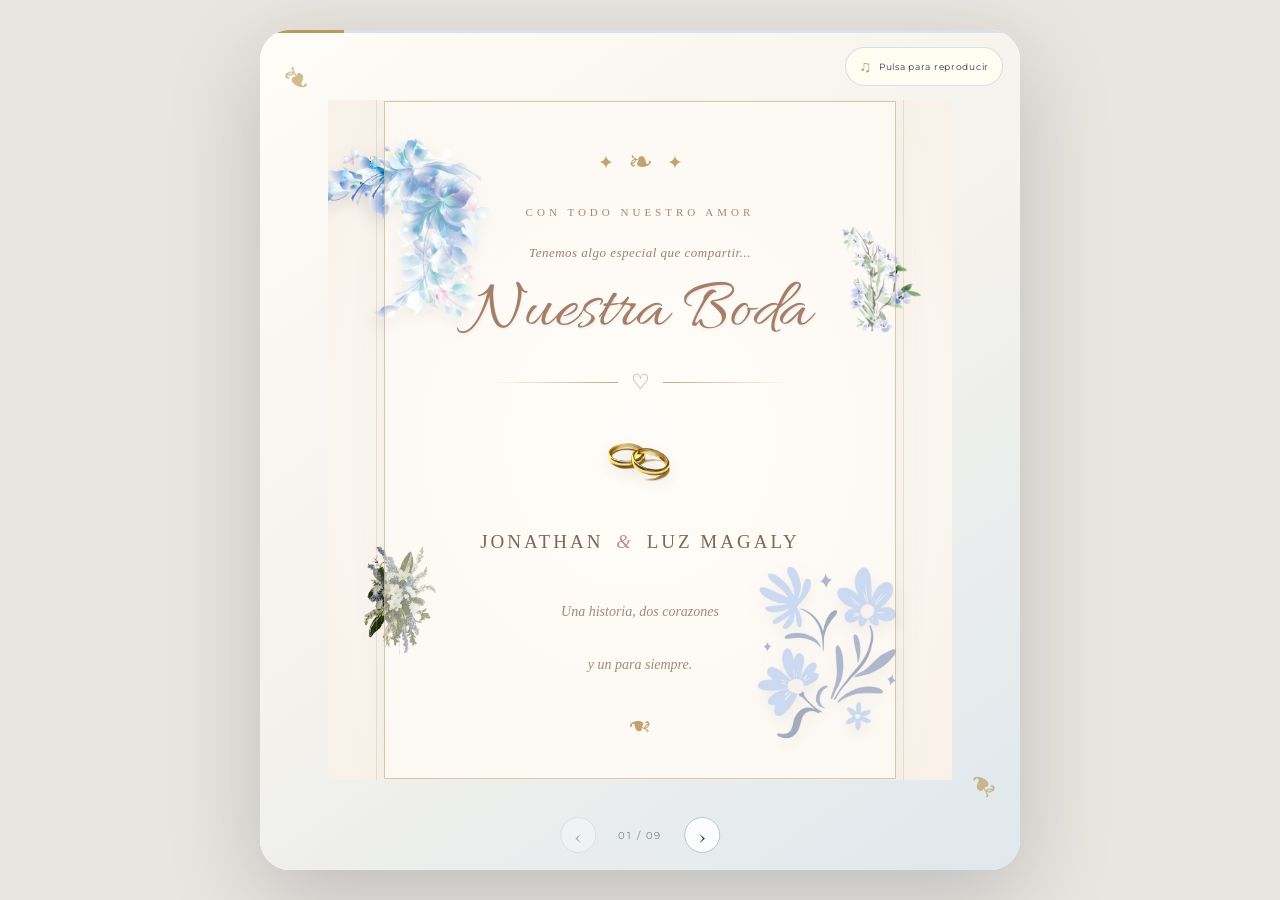
<file: index.html>
<!doctype html>
<html lang="es">
<head>
  <meta charset="utf-8"><meta name="viewport" content="width=device-width,initial-scale=1,viewport-fit=cover">
  <meta name="theme-color" content="#e9e4dc"><meta name="description" content="Acompáñanos a celebrar nuestra boda.">
  <title>Nuestra Boda · Jonathan & Luz Magaly</title>
  <link rel="preconnect" href="https://fonts.googleapis.com"><link rel="preconnect" href="https://fonts.gstatic.com" crossorigin>
  <link href="https://fonts.googleapis.com/css2?family=Allura&family=Cormorant+Garamond:wght@400;500;600;700&family=Montserrat:wght@300;400;500;600&display=swap" rel="stylesheet">
  <link rel="stylesheet" href="styles.css">
</head>
<body>
  <main class="invite" aria-live="polite">
    <div class="progress"><span id="progressBar"></span></div>
    <section id="scene" class="scene scene-enter">
      <div class="scene-photo" id="sceneImage"></div><div class="photo-shade"></div>
      <div class="scene-html" id="sceneContent"></div>
      <div class="corner corner-tl">❧</div><div class="corner corner-br">❧</div>
    </section>
    <div class="controls"><button class="control" id="prevBtn" aria-label="Escena anterior">‹</button><span id="counter">01 / 09</span><button class="control" id="nextBtn" aria-label="Siguiente escena">›</button></div>
    <button class="sound" id="soundBtn" aria-label="Activar música"><span id="soundIcon">♫</span><span id="soundLabel">Activar música</span></button>
    <audio id="music" src="assets/musica-referencia.mp3" preload="auto" loop></audio>
  </main>
  <script src="content.js"></script><script src="app.js"></script>
</body></html>
</file>
<file: styles.css>
:root {
  --ink: #263b55;
  --navy: #263e5d;
  --blue: #a9bdcf;
  --blue-light: #e7edf1;
  --paper: #fffdf8;
  --gold: #b99a58;
  --rose: #b88e88;
  --serif: "Cormorant Garamond", Georgia, serif;
  --script: "Allura", "Brush Script MT", cursive;
  --sans: "Montserrat", sans-serif;
}
* {
  box-sizing: border-box;
}
html,
body {
  margin: 0;
  min-height: 100%;
  background: #e9e5df;
  color: var(--ink);
}
body {
  font-family: var(--serif);
  display: grid;
  place-items: center;
  min-height: 100svh;
  padding: 22px;
}
.invite {
  width: min(100%, 520px);
  height: min(min(940px, calc(100svh - 44px)), 920px);
  min-height: 600px;
  position: relative;
  overflow: hidden;
  border-radius: 24px;
  background: var(--paper);
  box-shadow: 0 28px 90px #1d2c3d35;
  isolation: isolate;
}
.scene {
  position: absolute;
  inset: 0;
  overflow: hidden;
  display: grid;
  place-items: center;
  background: #f8f5ef;
}
.scene-photo {
  position: absolute;
  inset: -4%;
  background-size: cover;
  background-position: center;
  transform: scale(1.04);
  filter: saturate(0.7);
  opacity: 0.3;
  transition:
    transform 1.4s ease,
    opacity 0.9s ease;
}
.photo-shade {
  position: absolute;
  inset: 0;
  background: linear-gradient(
    145deg,
    #fffdf8ed 0%,
    #f4f2ece8 48%,
    #dce6eddd 100%
  );
}
.scene-html {
  position: absolute;
  inset: 0;
  z-index: 2;
  display: grid;
  place-items: center;
  overflow: auto;
  padding: 58px 7% 82px;
  scrollbar-width: none;
}
.scene-html::-webkit-scrollbar {
  display: none;
}
.layout {
  position: relative;
  width: 100%;
  min-height: 100%;
  display: grid;
  place-items: center;
  text-align: center;
}
.eyebrow,
.label,
.confirm-label {
  font: 500 12px/1.8 var(--sans);
  letter-spacing: 0.23em;
  text-transform: uppercase;
  color: #907b4e;
}
.script-title {
  font: 400 clamp(54px, 13vw, 86px)/0.92 var(--script);
  color: var(--navy);
  margin: 14px 0 16px;
  text-shadow: 0 2px #fff9;
}
.lead {
  font: 500 clamp(17px, 4.4vw, 22px)/1.38 var(--serif);
  color: #46566a;
  max-width: 360px;
  margin: 14px auto;
  white-space: pre-line;
}
.ornament-line {
  color: var(--gold);
  letter-spacing: 0.22em;
  font-size: 20px;
  margin: 18px auto;
}
.small-note {
  font: italic 15px var(--serif);
  color: #7c8490;
  margin-top: 24px;
}
.names-small {
  font: 500 13px var(--sans);
  letter-spacing: 0.24em;
  color: #8e7950;
  margin-top: 30px;
}
.floral {
  position: absolute;
  z-index: 4;
  width: clamp(110px, 27%, 190px);
  height: auto;
  object-fit: contain;
  pointer-events: none;
  filter: drop-shadow(0 7px 8px #3a435022);
}
.floral-left {
  left: -4%;
  top: 14%;
  max-height: 48%;
}
.floral-right {
  right: -4%;
  bottom: 10%;
  max-height: 48%;
}
.floral-top {
  top: -2%;
  right: 5%;
  width: 35%;
  max-height: 27%;
}
.floral-bottom {
  bottom: -2%;
  left: 3%;
  width: 34%;
  max-height: 26%;
}
/* 06 · Invitación: composición editorial */
.invitation-layout {
  background: linear-gradient(120deg, #e7edf0d9, #fffdf8e8 50%, #f2e9dfd9);
}
.invitation-card {
  width: 92%;
  padding: 44px 24px;
  background: #fffdf8e8;
  box-shadow: 0 24px 60px #293b4e1a;
  border-top: 1px solid #b99a5888;
  border-bottom: 1px solid #b99a5888;
}
.script-kicker {
  font: italic 25px var(--serif);
  color: #9b8558;
  margin: 18px 0;
}
.couple-names {
  font: 500 clamp(25px, 6vw, 39px)/1.16 var(--serif);
  color: var(--navy);
  overflow-wrap: anywhere;
  margin: 12px auto;
  max-width: 420px;
}
.invitation-card .lead {
  max-width: 330px;
}
/* 07 · Evento: tarjeta de fecha */
.details-layout {
  background: linear-gradient(135deg, #e2eaf0e8, #fffdf8ed);
}
.details-card {
  width: 88%;
  padding: 42px 24px;
  background: #fffdf7ec;
  border: 1px solid #b99a5880;
  box-shadow: 0 18px 60px #20364a1c;
}
.details-card .script-title {
  font-size: clamp(62px, 15vw, 92px);
}
.date-ribbon {
  margin: 24px -24px;
  padding: 17px 12px;
  background: #2c4562;
  color: #fffdf6;
  display: flex;
  flex-direction: column;
  gap: 8px;
}
.date-text {
  font: 500 clamp(17px, 4.2vw, 22px) var(--serif);
  text-transform: capitalize;
}
.time-text {
  font: 500 9px var(--sans);
  letter-spacing: 0.2em;
}
.detail-place {
  padding: 18px 0 0;
}
.detail-place p {
  font: 500 clamp(16px, 4vw, 20px)/1.25 var(--serif);
  color: #40536b;
  margin: 5px auto 15px;
  overflow-wrap: anywhere;
}
/* 08 · Sobre: minimalismo romántico */
.gift-layout {
  background: radial-gradient(ellipse at center, #fffdf8 0 42%, #e4edf2d9 100%);
}
.gift-card {
  width: 84%;
  padding: 45px 24px;
  background: #fffdf8e8;
  border-radius: 5px;
  box-shadow: 0 20px 65px #20364a1b;
  border: 1px solid #b99a5877;
}
.gift-icon {
  font-size: 48px;
  color: var(--gold);
  margin: 20px auto 0;
}
.gift-card .script-title {
  font-size: clamp(60px, 15vw, 92px);
}
/* 09 · Cierre: marco azul */
.final-layout {
  background: linear-gradient(145deg, #dce7efed, #fffdf8ed 48%, #e7ded1d9);
}
.final-card {
  width: 86%;
  padding: 38px 22px;
  border: 1px solid #b99a5888;
  outline: 1px solid #b99a5844;
  outline-offset: -10px;
  background: #fffdf7c9;
}
.final-heart {
  font-size: 54px;
  color: var(--gold);
  margin: 6px auto;
}
.final-card .script-title {
  font-size: clamp(100px, 25vw, 145px);
  margin: 2px auto;
}
.confirm-label {
  margin: 24px auto 4px;
}
.confirm-number {
  font: 600 17px var(--serif);
  color: #314965;
  overflow-wrap: anywhere;
}
.loading-scene {
  font-size: 40px;
  color: var(--gold);
}
.progress {
  height: 3px;
  position: absolute;
  z-index: 8;
  top: 0;
  left: 0;
  right: 0;
  background: #d8e0e8;
}
.progress span {
  display: block;
  height: 100%;
  width: 11.11%;
  background: var(--gold);
  transition: width 0.55s ease;
}
.controls {
  position: absolute;
  z-index: 8;
  bottom: 17px;
  left: 50%;
  transform: translateX(-50%);
  display: flex;
  align-items: center;
  gap: 22px;
  color: #7a8490;
  font: 10px var(--sans);
  letter-spacing: 0.15em;
}
.control {
  border: 1px solid #b9c5d1;
  background: #ffffffdc;
  color: var(--ink);
  width: 36px;
  height: 36px;
  border-radius: 50%;
  font: 27px/1 var(--serif);
  cursor: pointer;
  transition: 0.25s;
}
.control:hover {
  background: var(--navy);
  color: white;
}
.control:disabled {
  opacity: 0.35;
  cursor: default;
}
.sound {
  position: absolute;
  z-index: 9;
  right: 17px;
  top: 17px;
  border: 1px solid #b9c5d188;
  border-radius: 30px;
  padding: 9px 13px;
  background: #fffdf2e8;
  color: var(--ink);
  font: 9px var(--sans);
  letter-spacing: 0.08em;
  display: flex;
  align-items: center;
  gap: 7px;
  cursor: pointer;
}
.sound span:first-child {
  font-size: 16px;
  color: var(--gold);
}
.scene-enter .scene-photo {
  animation: photoZoom 8s ease both;
}
.scene-enter .layout {
  animation: sceneReveal 0.9s cubic-bezier(0.2, 0.7, 0.2, 1) both;
}
.scene-enter .floral {
  animation: floralReveal 1.2s 0.12s ease both;
}
@keyframes sceneReveal {
  from {
    opacity: 0;
    transform: translateY(24px) scale(0.985);
    filter: blur(5px);
  }
  to {
    opacity: 1;
    transform: translateY(0) scale(1);
    filter: blur(0);
  }
}
@keyframes photoZoom {
  from {
    transform: scale(1.12);
  }
  to {
    transform: scale(1.02);
  }
}
@keyframes floralReveal {
  from {
    opacity: 0;
    transform: translateY(16px) rotate(-5deg);
  }
  to {
    opacity: 1;
    transform: translateY(0) rotate(0);
  }
}
.corner {
  position: absolute;
  z-index: 5;
  color: #b99a58a8;
  font-size: 35px;
  pointer-events: none;
}
.corner-tl {
  top: 28px;
  left: 22px;
  transform: rotate(35deg);
}
.corner-br {
  bottom: 64px;
  right: 22px;
  transform: rotate(215deg);
}
@media (min-width: 700px) {
  body {
    padding: 30px;
  }
  .invite {
    width: min(100%, 760px);
    height: min(min(960px, calc(100svh - 60px)), 960px);
    border-radius: 30px;
  }
  .scene-photo {
    background-position: center 45%;
  }
  .scene-html {
    padding: 70px 9% 90px;
  }
  .layout {
    max-width: 650px;
  }
  .cover-frame {
    width: 78%;
    padding: 54px 30px;
  }
  .story-panel {
    width: 76%;
    margin-right: 7%;
    padding: 55px 42px;
  }
  .quote-card {
    width: 70%;
    padding: 58px 40px;
  }
  .family-card {
    width: 76%;
    padding: 55px 40px;
  }
  .oval-frame {
    width: 68%;
    min-height: 500px;
  }
  .invitation-card {
    width: 78%;
    padding: 56px 42px;
  }
  .details-card {
    width: 74%;
    padding: 55px 40px;
  }
  .gift-card {
    width: 72%;
    padding: 58px 40px;
  }
  .final-card {
    width: 76%;
    padding: 50px 40px;
  }
  .floral {
    width: clamp(150px, 24%, 230px);
  }
}
@media (max-width: 520px) {
  body {
    padding: 0;
    background: var(--paper);
  }
  .invite {
    width: 100%;
    height: 100svh;
    min-height: 560px;
    border-radius: 0;
    box-shadow: none;
  }
  .scene-html {
    padding: 62px 5% 82px;
  }
  .story-panel {
    padding: 35px 20px;
  }
  .family-columns {
    grid-template-columns: 1fr;
    gap: 5px;
  }
  .family-divider {
    line-height: 1;
  }
  .family-card {
    padding: 34px 18px;
  }
  .oval-frame {
    min-height: 390px;
    padding: 42px 20px;
  }
  .details-card {
    padding: 34px 17px;
  }
  .date-ribbon {
    margin: 20px -17px;
  }
  .sound {
    top: 14px;
    right: 12px;
  }
  .corner-tl {
    top: 24px;
    left: 16px;
  }
  .corner-br {
    right: 16px;
    bottom: 65px;
  }
  .floral-left {
    left: -10%;
  }
  .floral-right {
    right: -10%;
  }
}
@media (max-height: 700px) {
  .invite {
    min-height: 540px;
  }
  .scene-html {
    padding-top: 50px;
    padding-bottom: 72px;
  }
  .cover-frame,
  .quote-card,
  .family-card,
  .invitation-card,
  .details-card,
  .gift-card,
  .final-card {
    padding-top: 25px;
    padding-bottom: 25px;
  }
  .oval-frame {
    min-height: 330px;
    padding: 28px 20px;
  }
}
@media (prefers-reduced-motion: reduce) {
  *,
  *::before,
  *::after {
    animation-duration: 0.01ms !important;
    transition-duration: 0.01ms !important;
    scroll-behavior: auto !important;
  }
}

/* =========================================
   ESCENA 1 - PORTADA
   PORTADA - ESTILO ROMÁNTICO FLORAL
========================================= */

.cover-layout {
  position: relative;
  overflow: hidden;
  background:
    radial-gradient(ellipse at center, #fffdf9 0%, #f8f1e9 100%);
  color: #705b4c;
}

.cover-frame {
  position: relative;
  z-index: 2;
  width: min(82%, 560px);
  min-height: 75%;
  margin: auto;
  padding: 42px 25px 35px;
  display: flex;
  flex-direction: column;
  align-items: center;
  justify-content: center;
  text-align: center;

  border: 1px solid rgba(190, 157, 112, .55);
  outline: 1px solid rgba(190, 157, 112, .25);
  outline-offset: 7px;
  background: rgba(255, 253, 249, .48);
  box-shadow: 0 10px 35px rgba(130, 100, 75, .06);
}

.cover-top-ornament {
  display: flex;
  align-items: center;
  gap: 14px;
  margin-bottom: 22px;
  color: #c4a16e;
  font-size: 19px;
}

.cover-top-ornament .ornament-leaf {
  font-size: 30px;
}

.cover-layout .eyebrow {
  color: #a88769;
  font-family: Georgia, serif;
  font-size: 11px;
  letter-spacing: 4px;
  font-weight: 500;
}

.cover-intro {
  margin: 22px 0 4px;
  color: #9a8171;
  font-family: Georgia, serif;
  font-size: 13px;
  font-style: italic;
  letter-spacing: .5px;
}

.cover-layout .script-title {
  margin: 5px 0 12px;
  color: #a47e68;
  font-size: clamp(45px, 8vw, 70px);
  line-height: 1.2;
  font-weight: normal;
  text-shadow: 1px 2px 2px rgba(130, 90, 70, .08);
}

.cover-divider {
  display: flex;
  align-items: center;
  justify-content: center;
  gap: 13px;
  width: 65%;
  margin: 4px 0 8px;
}

.cover-divider span:not(.divider-heart) {
  height: 1px;
  flex: 1;
  background: linear-gradient(to right, transparent, #c5a77c);
}

.cover-divider span:last-child {
  background: linear-gradient(to left, transparent, #c5a77c);
}

.divider-heart {
  color: #c18d89;
  font-size: 21px;
}

.cover-layout .rings-image {
  width: 105px;
  max-height: 100px;
  object-fit: contain;
  margin: 8px auto 12px;
  filter: drop-shadow(0 5px 8px rgba(120, 90, 60, .15));
  animation: ringsFloat 4s ease-in-out infinite;
}

.cover-layout .names-small {
  margin: 8px 0;
  color: #806653;
  font-family: Georgia, serif;
  font-size: clamp(14px, 2.5vw, 19px);
  letter-spacing: 3px;
}

.cover-layout .names-small span {
  color: #c18d89;
  padding: 0 5px;
  font-style: italic;
}

.cover-layout .lead {
  margin-top: 12px;
  color: #a28a7a;
  font-family: Georgia, serif;
  font-size: 14px;
  line-height: 1.9;
  font-style: italic;
}

.cover-bottom-ornament {
  margin-top: 15px;
  color: #c4a16e;
  font-size: 29px;
  transform: rotate(180deg);
}

/* Flores decorativas */
.cover-layout .floral-left {
  left: -4%;
  top: 5%;
  width: 30%;
  max-width: 230px;
  max-height: 48%;
  transform: rotate(270deg);
  z-index: 1;
}

.cover-layout .floral-right {
  right: 5%;
  bottom: 5%;
  width: 30%;
  max-width: 230px;
  max-height: 48%;
  z-index: 1;
}

/* Botón de inicio */
.start-presentation-btn {
  position: absolute;
  z-index: 20;
  left: 50%;
  bottom: 7%;
  transform: translateX(-50%);

  display: flex;
  align-items: center;
  justify-content: center;
  gap: 10px;

  padding: 13px 25px;
  min-width: 155px;
  border: 1px solid #c5a16e;
  border-radius: 35px;
  background: rgba(255, 253, 249, .96);
  color: #927454;

  font-family: Georgia, serif;
  font-size: 13px;
  letter-spacing: 1px;
  cursor: pointer;
  box-shadow: 0 5px 20px rgba(120, 90, 60, .13);
  transition: all .3s ease;
}

.start-presentation-btn:hover {
  background: #c5a16e;
  color: white;
  box-shadow: 0 7px 22px rgba(120, 90, 60, .2);
}

.play-icon {
  font-size: 15px;
  margin-left: 2px;
}

/* Animación de los anillos */
@keyframes ringsFloat {
  0%, 100% { transform: translateY(0); }
  50% { transform: translateY(-5px); }
}

/* Adaptación a móviles */
@media (max-width: 520px) {
  .cover-frame {
    width: 78%;
    min-height: 70%;
    padding: 30px 15px;
  }

  .cover-top-ornament {
    margin-bottom: 15px;
  }

  .cover-layout .eyebrow {
    font-size: 9px;
    letter-spacing: 3px;
  }

  .cover-intro {
    font-size: 11px;
  }

  .cover-layout .rings-image {
    width: 85px;
    max-height: 85px;
  }

  .cover-layout .names-small {
    font-size: 13px;
    letter-spacing: 2px;
  }

  .cover-layout .lead {
    font-size: 12px;
  }

  .cover-layout .floral-left {
    left: -10%;
    top: 7%;
    width: 34%;
  }

  .cover-layout .floral-right {
    right: -5%;
    bottom: 8%;
    width: 34%;
  }

  .start-presentation-btn {
    bottom: 4%;
    padding: 11px 22px;
  }
}

/* Ajustes para celulares: aprovechar mejor el ancho */
@media (max-width: 520px) {

  .cover-layout {
    width: 100%;
    padding: 12px 8px;
  }

  .cover-frame {
    width: 100%;
    max-width: none;
    min-height: 82vh;
    padding: 30px 14px;
    margin: 0;
    box-sizing: border-box;
  }

  .cover-layout .floral-left {
    width: 125px;
    left: -12px;
    top: -8px;
  }

  .cover-layout .floral-right {
    width: 135px;
    right: -12px;
    bottom: -8px;
  }

  .cover-layout .script-title {
    font-size: clamp(2.8rem, 13vw, 4rem);
  }

  .cover-layout .rings-image {
    width: 90px;
  }
}

/* =====================================
   DECORACIÓN FLORAL ADICIONAL
===================================== */

.cover-layout {
  overflow: hidden;
  isolation: isolate;
}

.floral {
  pointer-events: none;
  z-index: 1;
  animation: floralAppear 1.8s ease both;
}

.floral-left {
  animation: floralAppear 1.8s ease both,
             flowerFloat 7s ease-in-out infinite;
}

.floral-right {
  animation: floralAppear 2s ease both,
             flowerFloat 8s ease-in-out infinite;
}

/* Flores pequeñas adicionales */
.floral-extra {
  position: absolute;
  width: 115px;
  opacity: 0.55;
  filter: saturate(0.85);
  pointer-events: none;
  z-index: 1;
}

.floral-extra-left {
  left: 2%;
  bottom: 18%;
  transform: rotate(25deg);
  animation: flowerFloat 9s ease-in-out infinite;
}

.floral-extra-right {
  right: 2%;
  top: 18%;
  transform: rotate(200deg);
  animation: flowerFloat 8s ease-in-out infinite reverse;
}

/* =====================================
   ANIMACIONES DE LA PORTADA
===================================== */

/* Aparición progresiva */
@keyframes floralAppear {
  from {
    opacity: 0;
  }
  to {
    opacity: 1;
  }
}

/* Movimiento delicado de las flores */
@keyframes flowerFloat {
  0%, 100% {
    translate: 0 0;
  }
  50% {
    translate: 0 -9px;
  }
}

/* Título */
.cover-frame .script-title {
  animation: titleAppear 1.4s ease both;
}

@keyframes titleAppear {
  from {
    opacity: 0;
    transform: translateY(18px);
  }
  to {
    opacity: 1;
    transform: translateY(0);
  }
}

/* Anillos */
.rings-image {
  animation: ringsEntrance 1.8s ease both,
             ringsFloat 5s ease-in-out 1.8s infinite;
}

@keyframes ringsEntrance {
  from {
    opacity: 0;
    transform: scale(0.75);
  }
  to {
    opacity: 1;
    transform: scale(1);
  }
}

/* Botón */
.start-presentation-btn {
  animation: buttonAppear 1.5s ease 1s both;
}

@keyframes buttonAppear {
  from {
    opacity: 0;
    transform: translateY(12px);
  }
  to {
    opacity: 1;
    transform: translateY(0);
  }
}

/* Respetar preferencias de movimiento */
@media (prefers-reduced-motion: reduce) {
  .cover-layout *,
  .cover-layout *::before,
  .cover-layout *::after {
    animation: none !important;
    transition: none !important;
  }
}

/* Ajustes para celular */
@media (max-width: 520px) {
  .floral-extra {
    width: 85px;
    opacity: 0.45;
  }

  .floral-extra-left {
    left: -8px;
    bottom: 20%;
  }

  .floral-extra-right {
    right: -8px;
    top: 20%;
  }
}

.ornament-divider::before,
.ornament-divider::after {
  content: "";
  flex: 1;
  height: 1px;
  background: linear-gradient(
    to right,
    transparent,
    rgba(177, 139, 91, 0.65),
    transparent
  );
}

/* =====================================
   PANTALLA 2 - HISTORIA
===================================== */

.story-layout {
  position: relative;
  display: flex;
  align-items: center;
  justify-content: center;
  overflow: hidden;
  isolation: isolate;
  padding: 30px 18px;
  box-sizing: border-box;

  background:
    radial-gradient(ellipse at 50% 45%,
      rgba(255,255,255,0.96),
      rgba(250,240,231,0.92) 72%,
      rgba(239,219,210,0.85)
    );
}

/* Panel central */
.story-panel {
  position: relative;
  z-index: 2;
  width: min(650px, 88%);
  padding: 55px 38px;
  text-align: center;
  box-sizing: border-box;

  background: rgba(255,255,255,0.48);
  border: 1px solid rgba(190,151,119,0.38);
  outline: 1px solid rgba(190,151,119,0.16);
  outline-offset: 8px;

  box-shadow:
    0 12px 40px rgba(112,76,59,0.07),
    inset 0 0 30px rgba(255,255,255,0.45);

  backdrop-filter: blur(5px);

  animation: storyPanelAppear 1.2s ease both;
}

.story-intro {
  display: block;
  margin-bottom: 15px;
  color: #bd8d91;
  font-size: 23px;
  animation: storyHeart 2.5s ease-in-out infinite;
}

.story-panel .eyebrow {
  display: block;
  margin-bottom: 20px;
  color: #a98770;
  font-size: 11px;
  letter-spacing: 4px;
}

.story-panel .script-title {
  color: #986d70;
  font-size: clamp(2.5rem, 6vw, 4.2rem);
  line-height: 1.2;
  margin: 0 auto 22px;
  animation: storyTextAppear 1.5s ease both;
}

/* Separador de líneas translúcidas */
.story-divider {
  display: flex;
  align-items: center;
  justify-content: center;
  gap: 15px;
  width: 75%;
  margin: 25px auto;
}

.story-divider span:not(.story-divider-symbol) {
  height: 1px;
  flex: 1;
  background: linear-gradient(
    to right,
    transparent,
    rgba(183,143,105,0.65),
    transparent
  );
}

.story-divider-symbol {
  color: #b58c76;
  font-size: 23px;
}

.story-panel .lead {
  max-width: 470px;
  margin: 0 auto;
  color: #725d56;
  font-family: Georgia, serif;
  font-size: clamp(17px, 2.4vw, 21px);
  line-height: 1.8;
}

.story-panel .small-note {
  margin-top: 18px;
  color: #a28b80;
  font-family: Georgia, serif;
  font-size: 14px;
  font-style: italic;
  letter-spacing: 0.4px;
}

.story-bottom-ornament {
  margin-top: 28px;
  color: #bd9690;
  font-size: 26px;
}

/* Flores decorativas */
.story-floral {
  position: absolute;
  z-index: 1;
  width: clamp(125px, 20vw, 230px);
  height: auto;
  opacity: 0.78;
  pointer-events: none;
}

.story-floral-top-left {
  top: -15px;
  left: -15px;
  animation: storyFlowerIn 1.5s ease both,
             flowerFloat 8s ease-in-out infinite;
}

.story-floral-top-right {
  top: -20px;
  right: -18px;
  transform: rotate(85deg);
  animation: storyFlowerIn 1.8s ease both,
             flowerFloat 9s ease-in-out infinite reverse;
}

.story-floral-bottom-left {
  bottom: -20px;
  left: -15px;
  transform: rotate(180deg);
  animation: storyFlowerIn 2s ease both,
             flowerFloat 8s ease-in-out infinite;
}

.story-floral-bottom-right {
  bottom: -20px;
  right: -15px;
  transform: rotate(180deg);
  animation: storyFlowerIn 2.2s ease both,
             flowerFloat 9s ease-in-out infinite reverse;
}

/* Pequeños destellos */
.story-sparkle {
  position: absolute;
  z-index: 1;
  color: #c9a47e;
  opacity: 0.65;
  pointer-events: none;
}

.sparkle-one {
  top: 20%;
  left: 24%;
  font-size: 25px;
  animation: sparkle 3s ease-in-out infinite;
}

.sparkle-two {
  right: 22%;
  top: 28%;
  font-size: 22px;
  animation: sparkle 4s ease-in-out infinite 1s;
}

.sparkle-three {
  bottom: 20%;
  right: 27%;
  font-size: 19px;
  animation: sparkle 3.5s ease-in-out infinite 0.5s;
}

/* Animaciones */
@keyframes storyPanelAppear {
  from {
    opacity: 0;
    transform: translateY(22px) scale(0.98);
  }
  to {
    opacity: 1;
    transform: translateY(0) scale(1);
  }
}

@keyframes storyTextAppear {
  from {
    opacity: 0;
    transform: translateY(15px);
  }
  to {
    opacity: 1;
    transform: translateY(0);
  }
}

@keyframes storyFlowerIn {
  from { opacity: 0; }
  to { opacity: 0.78; }
}

@keyframes storyHeart {
  0%, 100% { transform: scale(1); }
  50% { transform: scale(1.12); }
}

@keyframes sparkle {
  0%, 100% {
    opacity: 0.25;
    transform: scale(0.8) rotate(0deg);
  }
  50% {
    opacity: 0.85;
    transform: scale(1.15) rotate(25deg);
  }
}

/* Adaptación móvil */
@media (max-width: 520px) {
  .story-layout {
    padding: 18px 8px;
  }

  .story-panel {
    width: 94%;
    padding: 42px 17px;
    outline-offset: 5px;
  }

  .story-panel .eyebrow {
    font-size: 9px;
    letter-spacing: 3px;
  }

  .story-panel .script-title {
    font-size: clamp(2.3rem, 10vw, 3.2rem);
  }

  .story-panel .lead {
    font-size: 17px;
  }

  .story-panel .small-note {
    font-size: 13px;
  }

  .story-floral {
    width: 125px;
    opacity: 0.65;
  }

  .story-sparkle {
    font-size: 16px;
  }
}

/* =====================================
   PANTALLA 3 - CORAZÓN Y FOTOGRAFÍA
===================================== */

.quote-layout {
  position: relative;
  display: flex;
  align-items: center;
  justify-content: center;
  overflow: hidden;
  isolation: isolate;
  padding: 25px 12px;
  box-sizing: border-box;
  background: #f7eee9;
}

/* Fondo con desenfoque gaussiano */
.quote-background-blur {
  position: absolute;
  inset: -35px;
  z-index: -2;
  background:
    url("assets/adornos/pareja.jpeg") center / cover no-repeat;
  filter: blur(22px);
  opacity: 0.30;
  transform: scale(1.08);
}

.quote-background-overlay {
  position: absolute;
  inset: 0;
  z-index: -1;
  background: linear-gradient(
    135deg,
    rgba(255,247,242,0.78),
    rgba(255,255,255,0.84),
    rgba(245,224,218,0.78)
  );
}

/* Tarjeta central */
.quote-card {
  position: relative;
  z-index: 2;
  width: min(570px, 94%);
  padding: 32px 25px 28px;
  box-sizing: border-box;
  text-align: center;
  background: rgba(255,255,255,0.72);
  border: 1px solid rgba(184,143,119,0.42);
  outline: 1px solid rgba(184,143,119,0.18);
  outline-offset: 7px;
  backdrop-filter: blur(9px);
  box-shadow: 0 15px 45px rgba(100,55,50,0.12);
  animation: quoteCardIn 1.2s ease both;
}

.quote-card .eyebrow {
  color: #a98770;
  font-size: 10px;
  letter-spacing: 3px;
}

.quote-card .script-title {
  margin: 8px 0 5px;
  color: #98666d;
  font-size: clamp(2.8rem, 7vw, 4rem);
}

/* Corazón con fotografías recortadas */
.couple-heart {
  position: relative;
  width: 200px;
  height: 185px;
  margin: 12px auto 0;
  filter: drop-shadow(0 6px 12px rgba(150, 55, 70, 0.18));
  animation: heartEntrance 1.5s ease both;
}

/* Borde del corazón */
.heart-border {
  position: absolute;
  inset: 0;
  width: 100%;
  height: 100%;
  z-index: 2;
  overflow: visible;
  pointer-events: none;
}

/* Fotografías */
.heart-photo {
  position: absolute;
  inset: 0;
  display: flex;
  width: 100%;
  height: 100%;
  overflow: hidden;
  z-index: 1;

  /* Silueta del corazón */
  clip-path: polygon(
    50% 92%,
    43% 86%,
    35% 80%,
    25% 72%,
    16% 62%,
    9% 51%,
    6% 40%,
    7% 27%,
    13% 16%,
    23% 9%,
    34% 9%,
    44% 16%,
    50% 24%,
    56% 16%,
    66% 9%,
    77% 9%,
    87% 16%,
    93% 27%,
    94% 40%,
    91% 51%,
    84% 62%,
    75% 72%,
    65% 80%,
    57% 86%
  );
}

.heart-photo-half {
  position: relative;
  width: 50%;
  height: 100%;
  overflow: hidden;
  flex-shrink: 0;
}

.heart-photo-half img {
  display: block;
  width: 100%;
  height: 100%;
  object-fit: cover;
  object-position: center;
}


.heart-photo-left img,
.heart-photo-right img {
  object-position: center;
}

/* Unión sutil de las dos fotografías */
.heart-photo-left::after {
  content: "";
  position: absolute;
  inset: 0 0 0 auto;
  width: 35%;
  background: linear-gradient(
    to right,
    transparent,
    rgba(255, 255, 255, 0.2)
  );
  pointer-events: none;
}

.heart-photo-right::before {
  content: "";
  position: absolute;
  inset: 0 auto 0 0;
  width: 35%;
  background: linear-gradient(
    to right,
    rgba(255, 255, 255, 0.2),
    transparent
  );
  pointer-events: none;
}

/* Frase */
.quote-mark {
  margin-top: 5px;
  color: #c28d8c;
  font-family: Georgia, serif;
  font-size: 42px;
  line-height: 0.8;
}

.quote-text {
  max-width: 390px;
  margin: 8px auto 16px;
  color: #725d56;
  font-family: Georgia, serif;
  font-size: clamp(16px, 2.3vw, 19px);
  line-height: 1.65;
  font-style: italic;
}

.quote-divider {
  display: flex;
  align-items: center;
  gap: 12px;
  width: 70%;
  margin: 15px auto;
}

.quote-divider span:not(.quote-divider-symbol) {
  flex: 1;
  height: 1px;
  background: linear-gradient(
    to right,
    transparent,
    rgba(183,143,105,0.7),
    transparent
  );
}

.quote-divider-symbol {
  color: #b58c76;
  font-size: 22px;
}

.quote-signature {
  margin: 8px 0 0;
  color: #a77b79;
  font-family: Georgia, serif;
  font-size: 13px;
  letter-spacing: 2px;
}

/* Flores */
.quote-floral {
  position: absolute;
  z-index: 1;
  width: clamp(135px, 21vw, 230px);
  opacity: 0.75;
  pointer-events: none;
}

.quote-floral-left {
  left: -18px;
  top: -15px;
  animation: flowerFloat 8s ease-in-out infinite;
}

.quote-floral-right {
  right: -18px;
  bottom: -15px;
  transform: rotate(180deg);
  animation: flowerFloat 9s ease-in-out infinite reverse;
}

/* Destellos */
.quote-sparkle {
  position: absolute;
  z-index: 1;
  color: #b99175;
  opacity: 0.7;
  pointer-events: none;
}

.quote-sparkle-one {
  left: 20%;
  top: 24%;
  animation: sparkle 3s ease-in-out infinite;
}

.quote-sparkle-two {
  right: 19%;
  top: 30%;
  animation: sparkle 4s ease-in-out infinite 1s;
}

.quote-sparkle-three {
  right: 25%;
  bottom: 17%;
  animation: sparkle 3.5s ease-in-out infinite 0.5s;
}

/* Animaciones */
@keyframes quoteCardIn {
  from {
    opacity: 0;
    transform: translateY(20px) scale(0.97);
  }
  to {
    opacity: 1;
    transform: translateY(0) scale(1);
  }
}

@keyframes heartEntrance {
  from {
    opacity: 0;
    transform: scale(0.75);
  }
  to {
    opacity: 1;
    transform: scale(1);
  }
}

/* Móvil */
@media (max-width: 520px) {
  .quote-layout {
    padding: 18px 8px;
  }

  .quote-card {
    width: 94%;
    padding: 25px 15px 22px;
    outline-offset: 5px;
  }
  .couple-heart {
    width: 185px;
    height: 171px;
  }
.quote-floral {
    width: 125px;
    opacity: 0.62;
  }

  .quote-text {
    font-size: 16px;
  }
}

/* =====================================
   ESCENA 4 - NUESTROS PADRES
===================================== */

.family-layout {
  position: relative;
  min-height: 100%;
  width: 100%;
  display: flex;
  align-items: center;
  justify-content: center;
  overflow: hidden;
  padding: 35px 20px;
  background:
    radial-gradient(circle at center, #fffdf9, #f8f0e9);
}

.family-content {
  position: relative;
  z-index: 2;
  width: min(820px, 100%);
  text-align: center;
  padding: 30px 20px;
  animation: familyAppear 1s ease both;
}

.family-layout .eyebrow {
  display: block;
  color: #a77c63;
  font-size: 10px;
  letter-spacing: 3px;
  margin-bottom: 10px;
}

.family-layout .script-title {
  color: #805b54;
  font-size: clamp(38px, 6vw, 55px);
  margin: 0;
}

.family-main-divider {
  display: flex;
  align-items: center;
  justify-content: center;
  gap: 14px;
  margin: 12px auto;
  color: #b58a6e;
  font-size: 19px;
}

.family-main-divider span {
  width: 65px;
  height: 1px;
  background: linear-gradient(
    to right,
    transparent,
    rgba(181, 138, 110, 0.8),
    transparent
  );
}

.family-intro {
  max-width: 510px;
  margin: 15px auto 30px;
  color: #806e65;
  font-family: Georgia, serif;
  font-size: 14px;
  line-height: 1.8;
}

/* BLOQUES DE LOS PADRES */

.family-columns {
  display: grid;
  grid-template-columns: 1fr 1fr;
  gap: 22px;
  max-width: 720px;
  margin: 0 auto;
}

.family-card {
  position: relative;
  min-width: 0;
  padding: 30px 22px;
  background: rgba(255, 255, 255, 0.48);
  border: 1px solid rgba(178, 139, 113, 0.38);
  border-radius: 12px;
  box-shadow: 0 6px 22px rgba(110, 76, 60, 0.06);
  transition: transform 0.35s ease, background 0.35s ease;
}

/* Pequeño detalle decorativo superior */

.family-card::before {
  content: "❧";
  position: absolute;
  top: -13px;
  left: 50%;
  transform: translateX(-50%);
  padding: 0 12px;
  color: #b58a6e;
  background: #fbf6f0;
  font-size: 20px;
}

.family-card:hover {
  transform: translateY(-4px);
  background: rgba(255, 255, 255, 0.75);
}

.family-label {
  display: block;
  color: #a77c63;
  font-size: 10px;
  font-weight: 600;
  letter-spacing: 2px;
  margin-bottom: 18px;
}

.family-divider {
  display: flex;
  align-items: center;
  justify-content: center;
  gap: 12px;
  color: #b58a6e;
  font-size: 12px;
  margin-bottom: 17px;
}

.family-divider span {
  width: 42px;
  height: 1px;
  background: linear-gradient(
    to right,
    transparent,
    rgba(181, 138, 110, 0.8),
    transparent
  );
}

.family-names {
  color: #66514a;
  font-family: Georgia, serif;
  font-size: 17px;
  line-height: 1.9;
  white-space: pre-line;
  margin: 0;
}

.family-footer {
  margin-top: 30px;
  color: #9b8174;
  font-family: Georgia, serif;
  font-size: 13px;
  font-style: italic;
}

.family-footer span {
  display: block;
  margin-top: 5px;
  color: #bd8582;
  font-size: 20px;
}

/* FLORES DECORATIVAS */

.family-layout .floral {
  position: absolute;
  z-index: 1;
  pointer-events: none;
  opacity: 0.7;
}

.family-layout .floral-top {
  width: 220px;
  top: -25px;
  right: -15px;
  animation: familyFlowerFloat 7s ease-in-out infinite;
}

.family-layout .floral-bottom {
  width: 240px;
  bottom: -30px;
  left: -20px;
  animation: familyFlowerFloat 8s ease-in-out infinite reverse;
}

/* ANIMACIONES */

@keyframes familyAppear {
  from {
    opacity: 0;
    transform: translateY(18px);
  }
  to {
    opacity: 1;
    transform: translateY(0);
  }
}

@keyframes familyFlowerFloat {
  0%, 100% {
    transform: translateY(0) rotate(0deg);
  }
  50% {
    transform: translateY(-8px) rotate(2deg);
  }
}

/* RESPONSIVE */

@media (max-width: 600px) {
  .family-layout {
    padding: 25px 8px;
  }

  .family-content {
    width: 100%;
    padding: 25px 5px;
  }

  .family-intro {
    max-width: 340px;
    font-size: 13px;
    padding: 0 8px;
    margin-bottom: 25px;
  }

  .family-columns {
    gap: 10px;
  }

  .family-card {
    padding: 27px 10px 22px;
    border-radius: 10px;
  }

  .family-label {
    font-size: 8px;
    letter-spacing: 1px;
    line-height: 1.6;
  }

  .family-divider {
    gap: 5px;
  }

  .family-divider span {
    width: 22px;
  }

  .family-names {
    font-size: 14px;
    line-height: 1.8;
  }

  .family-layout .floral-top {
    width: 140px;
    top: -10px;
    right: -25px;
  }

  .family-layout .floral-bottom {
    width: 150px;
    bottom: -15px;
    left: -25px;
  }
}

@media (prefers-reduced-motion: reduce) {
  .family-content,
  .family-layout .floral {
    animation: none;
  }

  .family-card {
    transition: none;
  }
}

/* =====================================
   ESCENA 5 - NUESTROS TESTIGOS
===================================== */

.witnesses-layout {
  position: relative;
  min-height: 100%;
  width: 100%;
  display: flex;
  align-items: center;
  justify-content: center;
  overflow: hidden;
  padding: 35px 20px;
  background:
    radial-gradient(circle at center, #fffdf9, #f8f0e9);
}

.witnesses-content {
  position: relative;
  z-index: 2;
  width: min(720px, 100%);
  padding: 40px 35px;
  text-align: center;
  border: 1px solid rgba(178, 139, 113, 0.35);
  outline: 1px solid rgba(178, 139, 113, 0.18);
  outline-offset: 7px;
  background: rgba(255, 255, 255, 0.42);
  box-shadow: 0 10px 35px rgba(110, 76, 60, 0.05);
  animation: witnessesAppear 1s ease both;
}

.witnesses-layout .eyebrow {
  display: block;
  color: #a77c63;
  font-size: 10px;
  letter-spacing: 3px;
  line-height: 1.8;
}

.witnesses-ornament {
  color: #b58a6e;
  font-size: 24px;
  margin: 15px 0 8px;
  animation: witnessesFloat 5s ease-in-out infinite;
}

.witnesses-layout .script-title {
  color: #805b54;
  font-size: clamp(38px, 6vw, 55px);
  margin: 0;
}

.witnesses-divider {
  display: flex;
  align-items: center;
  justify-content: center;
  gap: 13px;
  margin: 15px auto 20px;
  color: #bd8582;
  font-size: 17px;
}

.witnesses-divider span {
  width: 65px;
  height: 1px;
  background: linear-gradient(
    to right,
    transparent,
    rgba(181, 138, 110, 0.8),
    transparent
  );
}

.witnesses-intro {
  max-width: 490px;
  margin: 0 auto 25px;
  color: #806e65;
  font-family: Georgia, serif;
  font-size: 14px;
  line-height: 1.9;
}

/* MARCO DE LOS NOMBRES */

.witnesses-name-frame {
  position: relative;
  max-width: 520px;
  min-height: 100px;
  display: flex;
  align-items: center;
  justify-content: center;
  margin: 0 auto;
  padding: 28px 35px;
  border-top: 1px solid rgba(178, 139, 113, 0.4);
  border-bottom: 1px solid rgba(178, 139, 113, 0.4);
  background: rgba(255, 250, 245, 0.55);
}

.witnesses-names {
  color: #66514a;
  font-family: Georgia, serif;
  font-size: 19px;
  line-height: 1.9;
  white-space: pre-line;
  margin: 0;
}

.witnesses-corner {
  position: absolute;
  color: #b58a6e;
  font-size: 13px;
}

.witnesses-corner-tl {
  top: 8px;
  left: 10px;
}

.witnesses-corner-tr {
  top: 8px;
  right: 10px;
}

.witnesses-corner-bl {
  bottom: 8px;
  left: 10px;
}

.witnesses-corner-br {
  bottom: 8px;
  right: 10px;
}

.witnesses-footer {
  margin-top: 27px;
  color: #9b8174;
  font-family: Georgia, serif;
  font-size: 13px;
  font-style: italic;
}

.witnesses-footer span {
  display: block;
  margin-top: 7px;
  color: #b58a6e;
  font-size: 23px;
}

/* FLORES */

.witnesses-layout .floral {
  position: absolute;
  z-index: 1;
  width: 230px;
  pointer-events: none;
  opacity: 0.72;
}

.witnesses-layout .floral-left {
  left: -30px;
  top: 50%;
  transform: translateY(-50%);
  animation: witnessesFlowerLeft 8s ease-in-out infinite;
}

.witnesses-layout .floral-right {
  right: -30px;
  top: 50%;
  transform: translateY(-50%);
  animation: witnessesFlowerRight 8s ease-in-out infinite;
}

/* ANIMACIONES */

@keyframes witnessesAppear {
  from {
    opacity: 0;
    transform: translateY(18px);
  }
  to {
    opacity: 1;
    transform: translateY(0);
  }
}

@keyframes witnessesFloat {
  0%, 100% {
    transform: translateY(0);
  }
  50% {
    transform: translateY(-5px);
  }
}

@keyframes witnessesFlowerLeft {
  0%, 100% {
    transform: translateY(-50%) rotate(0deg);
  }
  50% {
    transform: translateY(calc(-50% - 8px)) rotate(2deg);
  }
}

@keyframes witnessesFlowerRight {
  0%, 100% {
    transform: translateY(-50%) rotate(0deg);
  }
  50% {
    transform: translateY(calc(-50% - 8px)) rotate(-2deg);
  }
}

/* MÓVILES */

@media (max-width: 600px) {
  .witnesses-layout {
    padding: 25px 12px;
  }

  .witnesses-content {
    width: 100%;
    padding: 30px 15px;
  }

  .witnesses-layout .eyebrow {
    font-size: 9px;
    letter-spacing: 2px;
  }

  .witnesses-intro {
    font-size: 13px;
    line-height: 1.8;
  }

  .witnesses-name-frame {
    padding: 25px 18px;
  }

  .witnesses-names {
    font-size: 16px;
  }

  .witnesses-layout .floral {
    width: 125px;
    opacity: 0.55;
  }

  .witnesses-layout .floral-left {
    left: -35px;
  }

  .witnesses-layout .floral-right {
    right: -35px;
  }
}

@media (prefers-reduced-motion: reduce) {
  .witnesses-content,
  .witnesses-ornament,
  .witnesses-layout .floral {
    animation: none;
  }
}


/* =====================================
   PANTALLA 6 - INVITACIÓN PERSONAL
===================================== */

.invitation-layout {
  position: relative;
  display: flex;
  align-items: center;
  justify-content: center;
  overflow: hidden;
  isolation: isolate;
  padding: 25px 15px;
  box-sizing: border-box;
  background: #f7eee9;
}

/* Fondo texturizado */
.invitation-background {
  position: absolute;
  inset: 0;
  z-index: -2;
  background-image: url("assets/adornos/fondo-invitacion-2.jpg");
  background-size: cover;
  background-position: center;
  background-repeat: no-repeat;
  transform: scale(1.02);
}

/* Velo para mejorar la lectura */
.invitation-overlay {
  position: absolute;
  inset: 0;
  z-index: -1;
  background: rgba(255, 247, 241, 0.12);
}

/* Contenido */
.invitation-card {
  position: relative;
  width: min(570px, 94%);
  padding: 45px 28px;
  box-sizing: border-box;
  text-align: center;
  background: rgba(255, 250, 246, 0.68);
  border: 1px solid rgba(184, 143, 119, 0.48);
  outline: 1px solid rgba(184, 143, 119, 0.2);
  outline-offset: 7px;
  backdrop-filter: blur(5px);
  box-shadow: 0 15px 45px rgba(100, 55, 50, 0.12);
  animation: quoteCardIn 1.2s ease both;
}

.invitation-card .eyebrow {
  color: #98705e;
  font-size: 10px;
  letter-spacing: 2.5px;
  line-height: 1.8;
}

.invitation-card .script-kicker {
  margin: 28px 0 12px;
  color: #a65f65;
  font-family: "Script", cursive;
  font-size: clamp(28px, 5vw, 38px);
}

.invitation-card .couple-names {
  margin: 12px 0;
  color: #985b60;
  font-family: "Script", cursive;
  font-size: clamp(38px, 7vw, 60px);
  line-height: 1.2;
  overflow-wrap: anywhere;
}

.invitation-divider {
  display: flex;
  align-items: center;
  justify-content: center;
  gap: 14px;
  width: 75%;
  margin: 25px auto;
}

.invitation-divider span {
  flex: 1;
  height: 1px;
  background: linear-gradient(
    to right,
    transparent,
    rgba(183, 143, 105, 0.8),
    transparent
  );
}

.invitation-divider b {
  color: #b58c76;
  font-size: 23px;
  font-weight: normal;
}

.invitation-card .lead {
  max-width: 390px;
  margin: 0 auto;
  color: #725d56;
  font-family: Georgia, serif;
  font-size: clamp(16px, 2.3vw, 19px);
  line-height: 1.7;
  font-style: italic;
}

/* Móvil */
@media (max-width: 520px) {
  .invitation-layout {
    padding: 18px 10px;
  }

  .invitation-card {
    width: 96%;
    padding: 35px 18px;
    outline-offset: 5px;
  }

  .invitation-card .eyebrow {
    font-size: 9px;
    letter-spacing: 1.8px;
  }

  .invitation-card .couple-names {
    font-size: clamp(34px, 10vw, 48px);
  }

  .invitation-divider {
    width: 90%;
  }
}

/* Flores decorativas de la invitación */
.invitation-layout .floral {
  position: absolute;
  z-index: 1;
  width: clamp(150px, 25vw, 260px);
  opacity: 0.85;
  pointer-events: none;
  animation: flowerFloat 8s ease-in-out infinite;
}

.invitation-floral-top {
  top: -15px;
  left: -20px;
}

.invitation-floral-bottom {
  right: -20px;
  bottom: -15px;
  transform: rotate(180deg);
  animation-direction: reverse !important;
}

/* La tarjeta queda por encima de los adornos */
.invitation-card {
  z-index: 2;
}

/* Adaptación móvil */
@media (max-width: 520px) {
  .invitation-layout .floral {
    width: 135px;
    opacity: 0.72;
  }

  .invitation-floral-top {
    top: -8px;
    left: -25px;
  }

  .invitation-floral-bottom {
    right: -25px;
    bottom: -8px;
  }
}

/* =====================================
   PANTALLA 7 - DATOS DEL EVENTO
===================================== */

.details-layout {
  position: relative;
  display: flex;
  align-items: center;
  justify-content: center;
  overflow: hidden;
  isolation: isolate;
  padding: 30px 15px;
  box-sizing: border-box;
  background: #f7eee9;
}

/* Fondo */
.details-background {
  position: absolute;
  inset: 0;
  z-index: -2;
  background:
    radial-gradient(circle at center, #fffaf6, #f1e3da);
}

.details-overlay {
  position: absolute;
  inset: 0;
  z-index: -1;
  background: rgba(255, 250, 246, 0.2);
}

/* Tarjeta */
.details-card {
  position: relative;
  z-index: 2;
  width: min(540px, 94%);
  padding: 32px 28px 25px;
  box-sizing: border-box;
  text-align: center;
  background: rgba(255, 255, 255, 0.76);
  border: 1px solid rgba(184, 143, 119, 0.45);
  outline: 1px solid rgba(184, 143, 119, 0.18);
  outline-offset: 7px;
  backdrop-filter: blur(8px);
  box-shadow: 0 15px 45px rgba(100, 55, 50, 0.12);
  animation: quoteCardIn 1.2s ease both;
}

.details-card > .eyebrow {
  color: #a98770;
  font-size: 10px;
  letter-spacing: 2.5px;
}

.details-card > .script-title {
  margin: 10px 0 5px;
  color: #98666d;
  font-size: clamp(2.5rem, 6vw, 3.5rem);
}

/* Separador superior */
.details-ornament {
  display: flex;
  align-items: center;
  justify-content: center;
  gap: 12px;
  width: 75%;
  margin: 15px auto 20px;
}

.details-ornament span,
.location-separator span {
  flex: 1;
  height: 1px;
  background: linear-gradient(
    to right,
    transparent,
    rgba(183, 143, 105, 0.75),
    transparent
  );
}

.details-ornament b {
  color: #b58c76;
  font-size: 23px;
  font-weight: normal;
}

/* Fecha y hora */
.date-ribbon {
  padding: 15px 10px;
  margin-bottom: 18px;
  border-top: 1px solid rgba(183, 143, 105, 0.35);
  border-bottom: 1px solid rgba(183, 143, 105, 0.35);
}

.date-icon {
  color: #ffffff;
  font-size: 22px;
}

.date-text {
  margin: 5px 0;
  color: #ffffff;
  font-family: Georgia, serif;
  font-size: clamp(16px, 2.5vw, 19px);
  text-transform: capitalize;
}

.time-text {
  margin: 5px 0 0;
  color: #ffffff;
  font-size: 14px;
  letter-spacing: 1.5px;
}

/* Lugares */
.event-location {
  padding: 8px 5px;
}

.location-icon {
  display: block;
  margin-bottom: 5px;
  color: #b58c76;
  font-size: 22px;
}

.event-location .label {
  color: #a98770;
  font-size: 10px;
  letter-spacing: 3px;
}

.event-location h2 {
  margin: 7px 0;
  color: #98666d;
  font-family: Georgia, serif;
  font-size: 19px;
  font-weight: normal;
}

.location-address {
  max-width: 340px;
  margin: 0 auto;
  color: #725d56;
  font-family: Georgia, serif;
  font-size: 14px;
  line-height: 1.6;
}

/* Enlace a Maps */
.location-link {
  display: inline-flex;
  align-items: center;
  justify-content: center;
  gap: 9px;
  margin-top: 12px;
  padding: 8px 17px;
  color: #98666d;
  border: 1px solid rgba(183, 143, 105, 0.55);
  border-radius: 30px;
  text-decoration: none;
  font-size: 11px;
  letter-spacing: 1px;
  transition: all 0.3s ease;
}

.location-link:hover {
  color: white;
  background: #a77b79;
  border-color: #a77b79;
}

/* Separador entre lugares */
.location-separator {
  display: flex;
  align-items: center;
  gap: 13px;
  width: 70%;
  margin: 12px auto;
  color: #b58c76;
  font-size: 17px;
}

/* Pie */
.details-footer {
  margin-top: 18px;
  padding-top: 13px;
  border-top: 1px solid rgba(183, 143, 105, 0.3);
}

.details-footer p {
  margin: 0;
  color: #98756b;
  font-family: Georgia, serif;
  font-size: 13px;
  font-style: italic;
}

.details-footer span {
  display: block;
  margin-top: 7px;
  color: #b77e80;
}

/* Flores */
.details-layout .floral {
  position: absolute;
  z-index: 1;
  width: clamp(140px, 22vw, 230px);
  opacity: 0.78;
  pointer-events: none;
}

.details-floral-left {
  left: -18px;
  top: -15px;
  animation: flowerFloat 8s ease-in-out infinite;
}

.details-floral-right {
  right: -18px;
  bottom: -15px;
  transform: rotate(180deg);
  animation: flowerFloat 9s ease-in-out infinite reverse;
}

/* Móvil */
@media (max-width: 520px) {
  .details-layout {
    padding: 20px 9px;
  }

  .details-card {
    width: 96%;
    padding: 25px 16px 20px;
    outline-offset: 5px;
  }

  .details-card > .eyebrow {
    font-size: 9px;
    letter-spacing: 1.7px;
  }

  .details-card > .script-title {
    font-size: 2.7rem;
  }

  .date-ribbon {
    padding: 12px 5px;
  }

  .event-location h2 {
    font-size: 17px;
  }

  .location-address {
    font-size: 13px;
  }

  .details-layout .floral {
    width: 125px;
    opacity: 0.65;
  }

  .details-floral-left {
    left: -25px;
    top: -8px;
  }

  .details-floral-right {
    right: -25px;
    bottom: -8px;
  }
}

/* =====================================
   PANTALLA 8 - LLUVIA DE SOBRES
===================================== */

.gift-layout {
  position: relative;
  display: flex;
  align-items: center;
  justify-content: center;
  overflow: hidden;
  isolation: isolate;
  padding: 30px 15px;
  box-sizing: border-box;
  background: #f7eee9;
}

/* Fondo */
.gift-background {
  position: absolute;
  inset: 0;
  z-index: -2;
  background: radial-gradient(
    circle at center,
    #fffaf6,
    #f1e3da
  );
}

.gift-overlay {
  position: absolute;
  inset: 0;
  z-index: -1;
  background: rgba(255, 250, 246, 0.2);
}

/* Tarjeta */
.gift-card {
  position: relative;
  z-index: 2;
  width: min(530px, 94%);
  padding: 38px 30px 30px;
  box-sizing: border-box;
  text-align: center;
  background: rgba(255, 255, 255, 0.76);
  border: 1px solid rgba(184, 143, 119, 0.45);
  outline: 1px solid rgba(184, 143, 119, 0.18);
  outline-offset: 7px;
  backdrop-filter: blur(8px);
  box-shadow: 0 15px 45px rgba(100, 55, 50, 0.12);
  animation: quoteCardIn 1.2s ease both;
}

.gift-card .eyebrow {
  color: #a98770;
  font-size: 10px;
  letter-spacing: 3px;
}

/* Sobre */
.gift-envelope {
  width: 105px;
  margin: 25px auto 15px;
  animation: envelopeFloat 4s ease-in-out infinite;
}

.gift-envelope svg {
  display: block;
  width: 100%;
  height: auto;
  overflow: visible;
  filter: drop-shadow(0 5px 7px rgba(150, 90, 80, 0.15));
}

/* Título */
.gift-card .script-title {
  margin: 12px 0;
  color: #98666d;
  font-size: clamp(2.5rem, 6vw, 3.5rem);
}

/* Separador */
.gift-divider {
  display: flex;
  align-items: center;
  justify-content: center;
  gap: 13px;
  width: 75%;
  margin: 22px auto;
}

.gift-divider span {
  flex: 1;
  height: 1px;
  background: linear-gradient(
    to right,
    transparent,
    rgba(183, 143, 105, 0.75),
    transparent
  );
}

.gift-divider b {
  color: #b58c76;
  font-size: 23px;
  font-weight: normal;
}

/* Mensaje */
.gift-card .lead {
  max-width: 390px;
  margin: 0 auto;
  color: #725d56;
  font-family: Georgia, serif;
  font-size: clamp(16px, 2.3vw, 19px);
  line-height: 1.75;
}

/* Pie */
.gift-footer {
  margin-top: 28px;
  padding-top: 15px;
  border-top: 1px solid rgba(183, 143, 105, 0.3);
  color: #98756b;
  font-family: Georgia, serif;
  font-size: 12px;
  font-style: italic;
  letter-spacing: 0.5px;
}

.gift-footer b {
  display: block;
  margin-top: 8px;
  color: #b77e80;
  font-size: 18px;
}

/* Flores */
.gift-layout .floral {
  position: absolute;
  z-index: 1;
  width: clamp(145px, 23vw, 235px);
  opacity: 0.8;
  pointer-events: none;
}

.gift-floral-top {
  top: -15px;
  left: -18px;
  animation: flowerFloat 8s ease-in-out infinite;
}

.gift-floral-bottom {
  right: -18px;
  bottom: -15px;
  transform: rotate(180deg);
  animation: flowerFloat 9s ease-in-out infinite reverse;
}

/* Animación del sobre */
@keyframes envelopeFloat {
  0%, 100% {
    transform: translateY(0);
  }

  50% {
    transform: translateY(-7px);
  }
}

/* Móvil */
@media (max-width: 520px) {
  .gift-layout {
    padding: 20px 9px;
  }

  .gift-card {
    width: 96%;
    padding: 30px 18px 25px;
    outline-offset: 5px;
  }

  .gift-card .eyebrow {
    font-size: 9px;
    letter-spacing: 2px;
  }

  .gift-envelope {
    width: 90px;
  }

  .gift-card .script-title {
    font-size: 2.6rem;
  }

  .gift-card .lead {
    font-size: 16px;
  }

  .gift-layout .floral {
    width: 125px;
    opacity: 0.68;
  }

  .gift-floral-top {
    left: -25px;
    top: -8px;
  }

  .gift-floral-bottom {
    right: -25px;
    bottom: -8px;
  }
}

/* Accesibilidad */
@media (prefers-reduced-motion: reduce) {
  .gift-envelope,
  .gift-layout .floral {
    animation: none;
  }
}

/* =====================================
   PANTALLA 9 - CIERRE Y CONFIRMACIÓN
===================================== */

.final-layout {
  position: relative;
  display: flex;
  align-items: center;
  justify-content: center;
  overflow: hidden;
  isolation: isolate;
  padding: 30px 15px;
  box-sizing: border-box;
  background: #f7eee9;
}

/* Fondo */
.final-background {
  position: absolute;
  inset: 0;
  z-index: -2;
  background: radial-gradient(
    circle at center,
    #fffaf6,
    #f1e3da
  );
}

.final-overlay {
  position: absolute;
  inset: 0;
  z-index: -1;
  background: rgba(255, 250, 246, 0.2);
}

/* Tarjeta */
.final-card {
  position: relative;
  z-index: 2;
  width: min(530px, 94%);
  padding: 35px 28px 28px;
  box-sizing: border-box;
  text-align: center;
  background: rgba(255, 255, 255, 0.78);
  border: 1px solid rgba(184, 143, 119, 0.45);
  outline: 1px solid rgba(184, 143, 119, 0.18);
  outline-offset: 7px;
  backdrop-filter: blur(8px);
  box-shadow: 0 15px 45px rgba(100, 55, 50, 0.12);
  animation: quoteCardIn 1.2s ease both;
}

.final-card .eyebrow {
  color: #a98770;
  font-size: 10px;
  letter-spacing: 2.5px;
  line-height: 1.8;
}

/* Corazón */
.final-heart {
  margin: 22px 0 5px;
  color: #b77e80;
  font-size: 65px;
  line-height: 1;
  text-shadow: 0 5px 12px rgba(183, 126, 128, 0.2);
  animation: finalHeartBeat 2.5s ease-in-out infinite;
}

.final-card .script-title {
  margin: 5px 0;
  color: #98666d;
  font-size: clamp(3.5rem, 8vw, 4.5rem);
}

.final-card .lead {
  max-width: 350px;
  margin: 8px auto 15px;
  color: #725d56;
  font-family: Georgia, serif;
  font-size: 17px;
  line-height: 1.65;
  font-style: italic;
}

/* Separador */
.final-divider {
  display: flex;
  align-items: center;
  justify-content: center;
  gap: 13px;
  width: 75%;
  margin: 18px auto;
}

.final-divider span {
  flex: 1;
  height: 1px;
  background: linear-gradient(
    to right,
    transparent,
    rgba(183, 143, 105, 0.75),
    transparent
  );
}

.final-divider b {
  color: #b58c76;
  font-size: 23px;
  font-weight: normal;
}

/* Confirmación */
.confirm-label {
  margin: 20px 0 7px;
  color: #a98770;
  font-size: 11px;
  letter-spacing: 2.5px;
}

.confirm-description {
  max-width: 340px;
  margin: 0 auto 17px;
  color: #806c63;
  font-family: Georgia, serif;
  font-size: 14px;
  line-height: 1.6;
}

/* Botón WhatsApp */
.confirm-button {
  display: inline-flex;
  align-items: center;
  justify-content: center;
  gap: 10px;
  padding: 12px 22px;
  color: #fffaf6;
  background: #a77b79;
  border: 1px solid #a77b79;
  border-radius: 30px;
  box-shadow: 0 5px 15px rgba(150, 90, 80, 0.18);
  text-decoration: none;
  font-family: Georgia, serif;
  font-size: 13px;
  letter-spacing: 0.5px;
  transition: all 0.3s ease;
}

.confirm-button:hover {
  background: #8f6265;
  border-color: #8f6265;
  transform: translateY(-2px);
  box-shadow: 0 8px 18px rgba(150, 90, 80, 0.25);
}

.whatsapp-icon {
  font-size: 20px;
  line-height: 1;
}

.confirm-number {
  margin: 10px 0 0;
  color: #98756b;
  font-size: 12px;
  letter-spacing: 1px;
}

/* Pie */
.final-footer {
  margin-top: 24px;
  padding-top: 14px;
  border-top: 1px solid rgba(183, 143, 105, 0.3);
}

.final-footer p {
  margin: 0 0 5px;
  color: #98756b;
  font-family: Georgia, serif;
  font-size: 12px;
  font-style: italic;
}

.final-footer span {
  color: #a77b79;
  font-family: Georgia, serif;
  font-size: 13px;
  letter-spacing: 1px;
}

/* Flores */
.final-layout .floral {
  position: absolute;
  z-index: 1;
  width: clamp(145px, 23vw, 235px);
  opacity: 0.8;
  pointer-events: none;
}

.final-floral-left {
  left: -18px;
  top: -15px;
  animation: flowerFloat 8s ease-in-out infinite;
}

.final-floral-right {
  right: -18px;
  bottom: -15px;
  transform: rotate(180deg);
  animation: flowerFloat 9s ease-in-out infinite reverse;
}

/* Animación del corazón */
@keyframes finalHeartBeat {
  0%, 100% {
    transform: scale(1);
  }

  50% {
    transform: scale(1.09);
  }
}

/* Móvil */
@media (max-width: 520px) {
  .final-layout {
    padding: 20px 9px;
  }

  .final-card {
    width: 96%;
    padding: 28px 17px 23px;
    outline-offset: 5px;
  }

  .final-card .eyebrow {
    font-size: 9px;
    letter-spacing: 1.7px;
  }

  .final-heart {
    font-size: 57px;
  }

  .final-card .script-title {
    font-size: 3.6rem;
  }

  .final-card .lead {
    font-size: 16px;
  }

  .confirm-button {
    padding: 12px 17px;
    font-size: 12px;
  }

  .final-layout .floral {
    width: 125px;
    opacity: 0.68;
  }

  .final-floral-left {
    left: -25px;
    top: -8px;
  }

  .final-floral-right {
    right: -25px;
    bottom: -8px;
  }
}

/* Accesibilidad */
@media (prefers-reduced-motion: reduce) {
  .final-heart,
  .final-layout .floral {
    animation: none;
  }
}

/* Corazón con una sola fotografía */
.couple-heart {
  position: relative;
  width: 200px;
  height: 185px;
  margin: 12px auto 0;
  animation: heartEntrance 1.5s ease both;
  filter: drop-shadow(0 6px 12px rgba(150, 55, 70, 0.18));
}

.heart-photo {
  position: absolute;
  inset: 0;
  width: 100%;
  height: 100%;
  overflow: hidden;
  z-index: 1;
}

.heart-photo img {
  display: block;
  width: 100%;
  height: 100%;
  object-fit: contain;
  object-position: center;
}

.heart-border {
  position: absolute;
  inset: 0;
  width: 100%;
  height: 100%;
  z-index: 2;
  pointer-events: none;
}

@media (max-width: 520px) {
  .couple-heart {
    width: 185px;
    height: 171px;
  }
}
</file>
